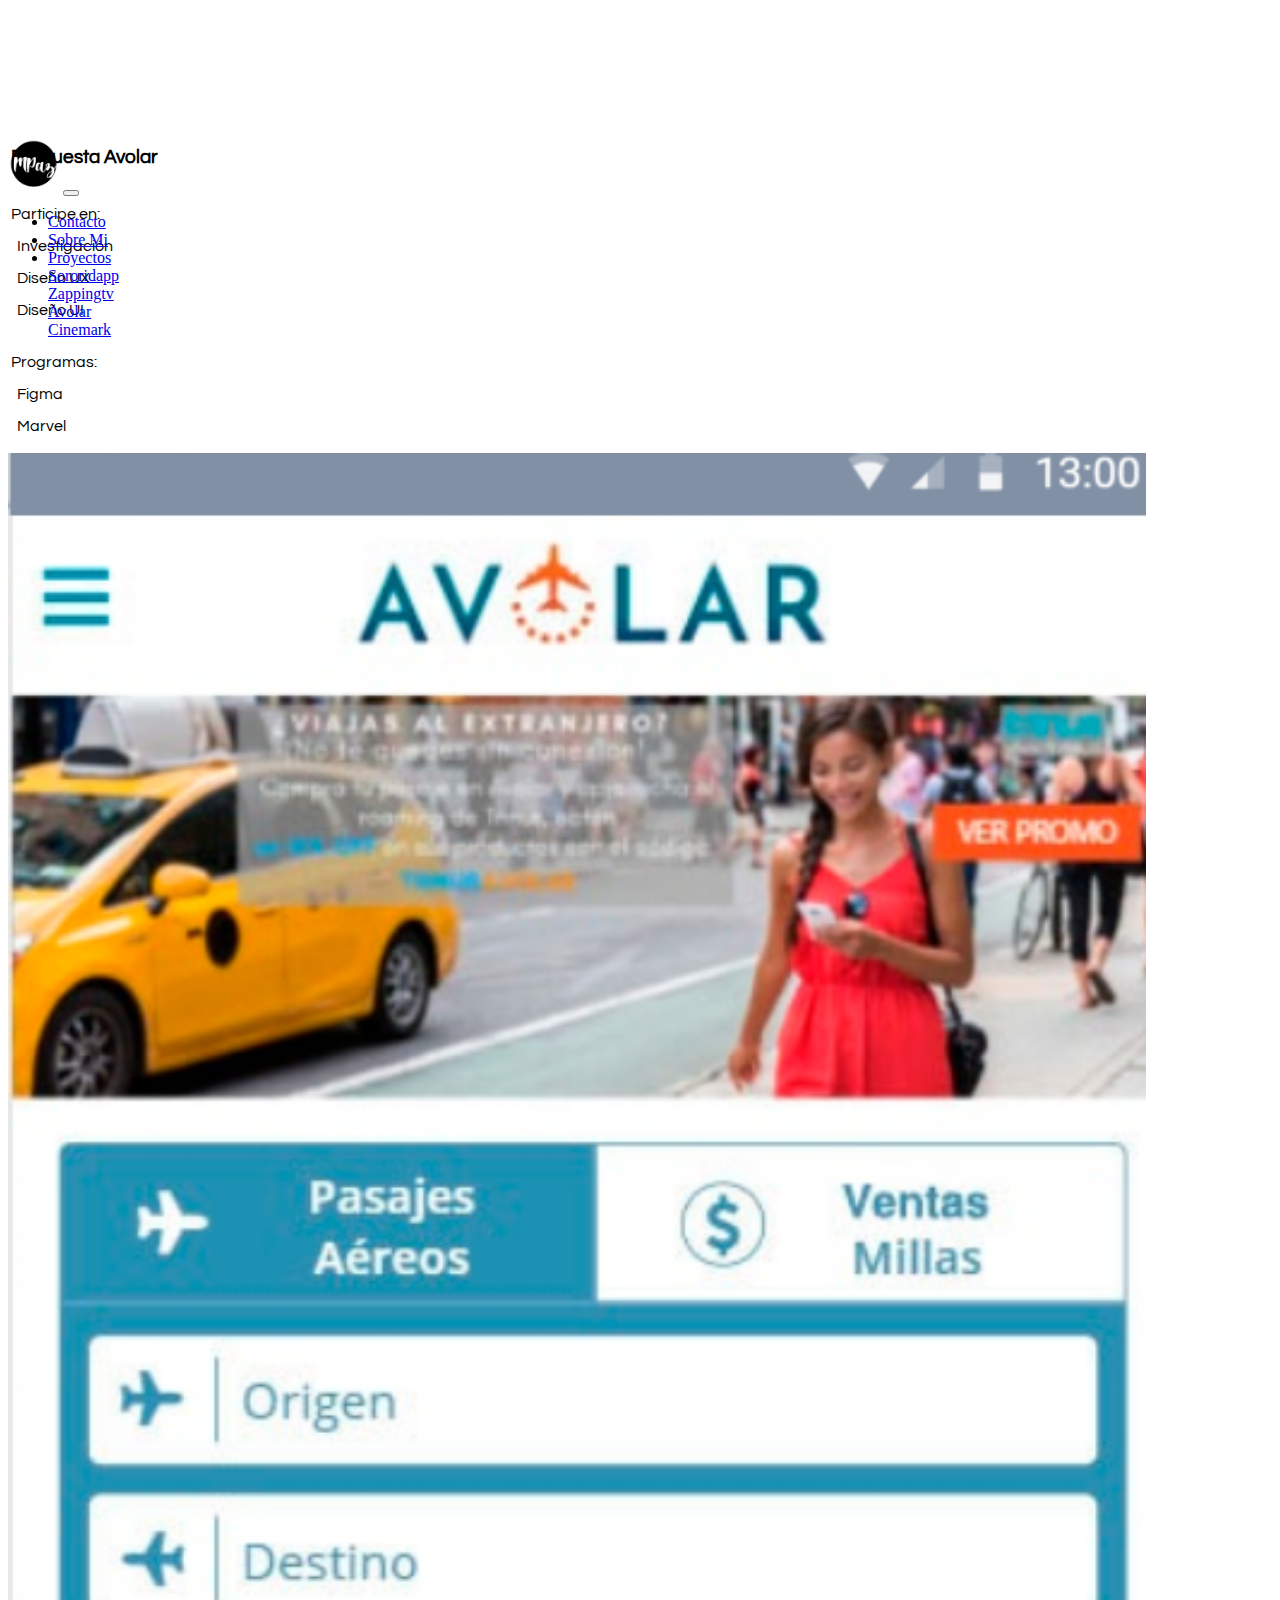
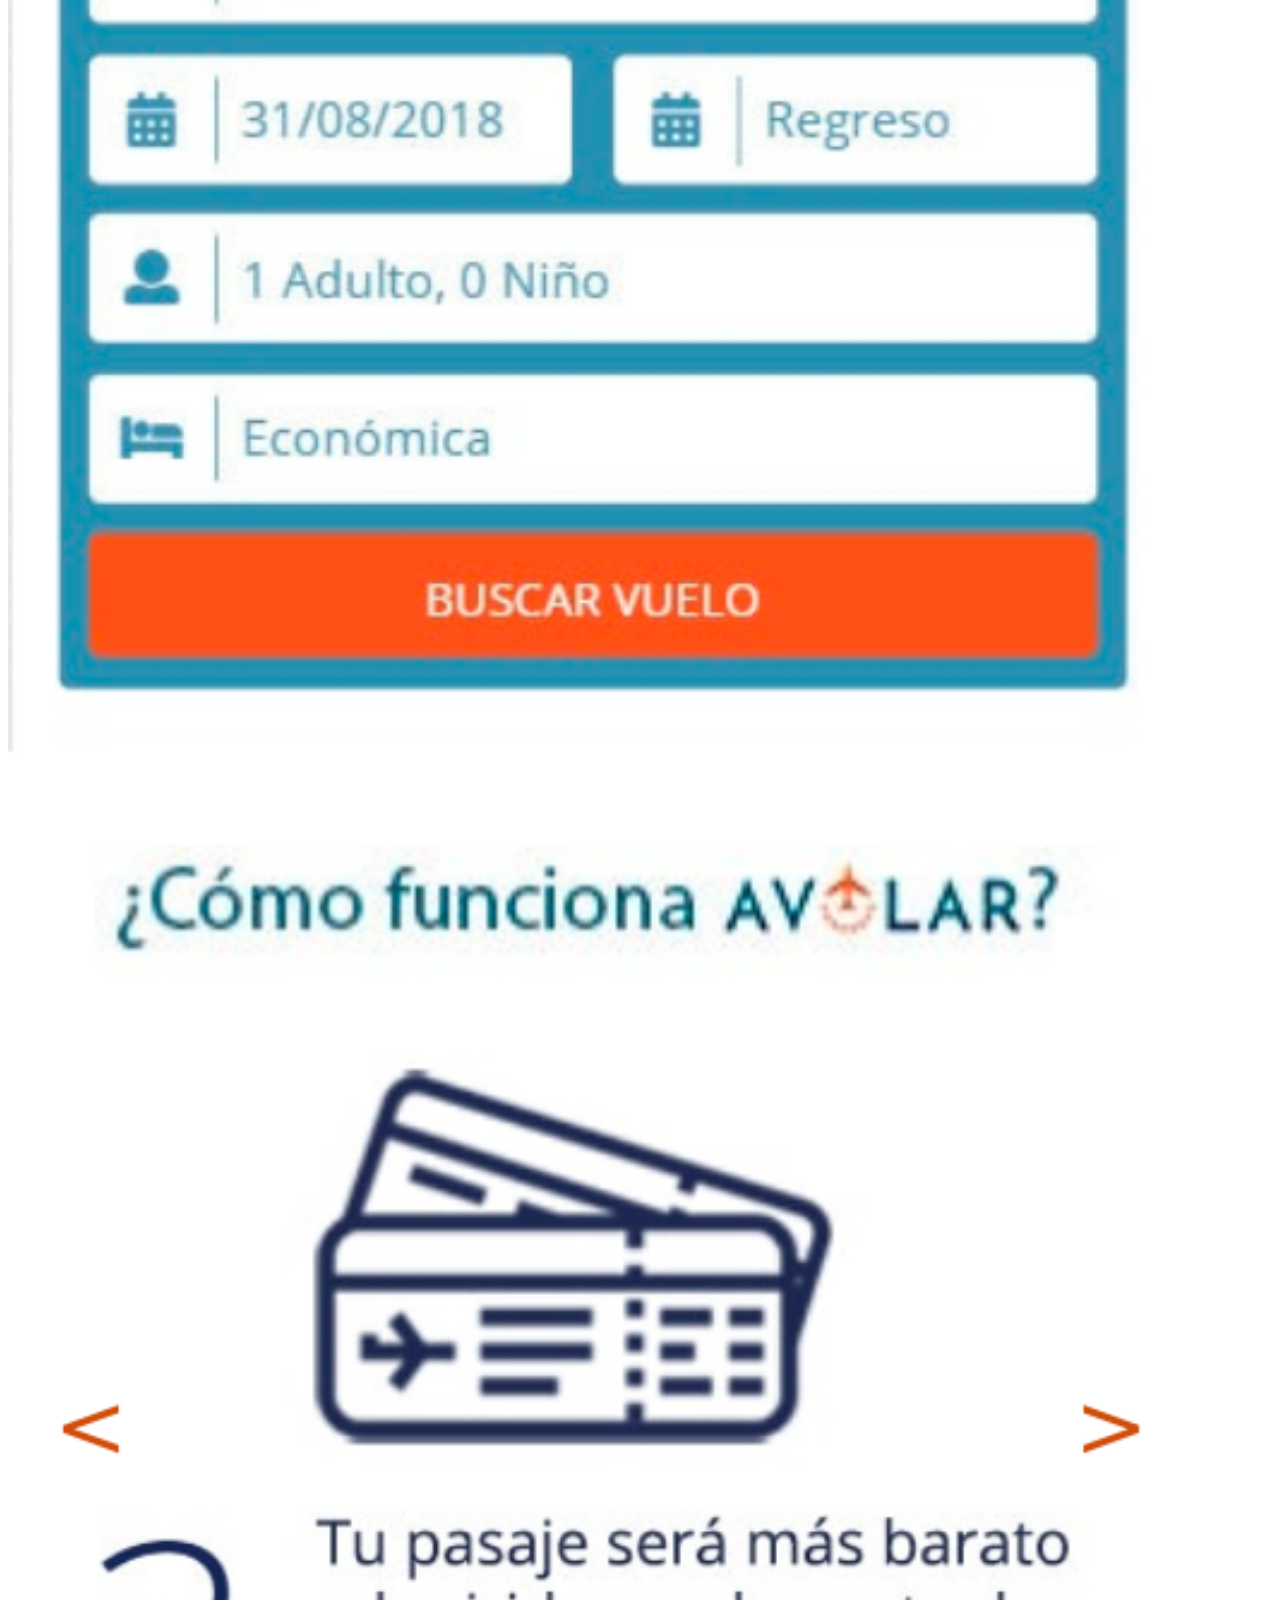
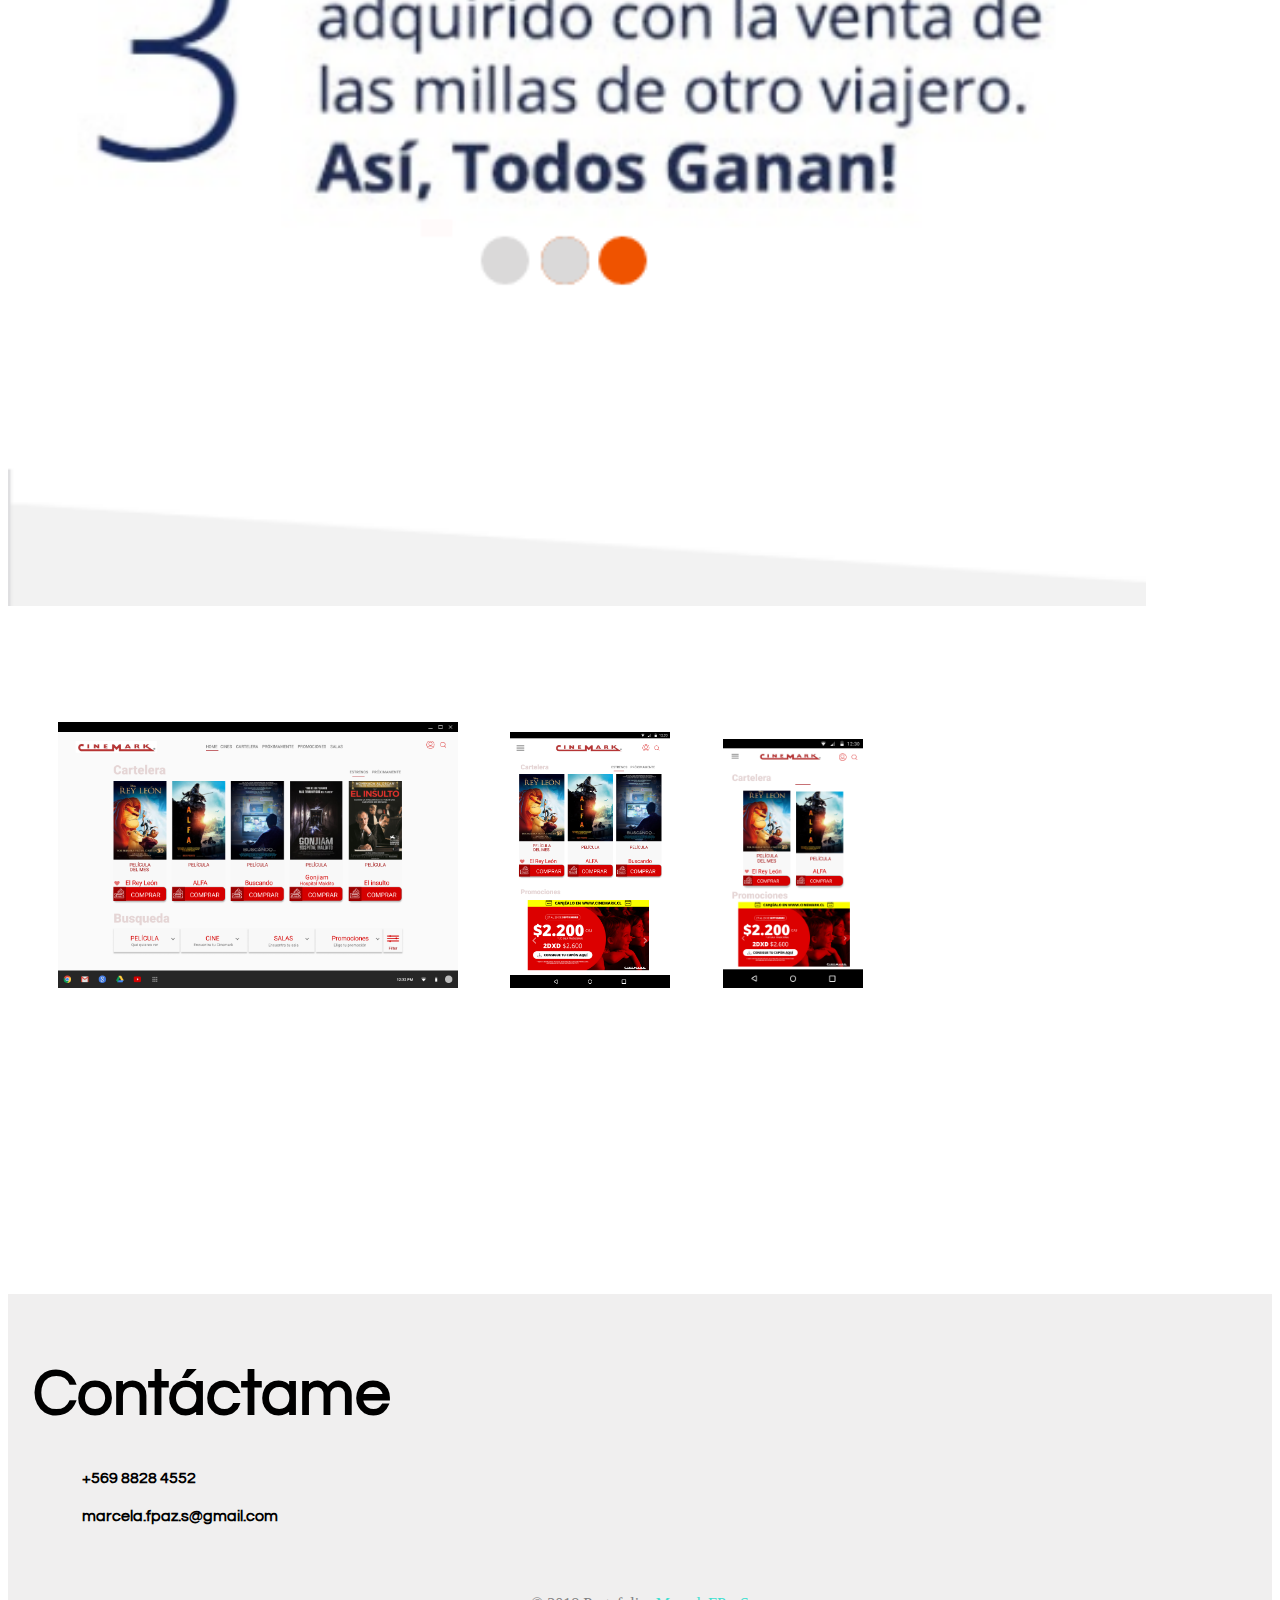
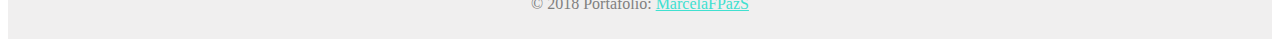
<file: avolar.html>
<!DOCTYPE html>
<html lang="en">
<head>
  <meta charset="UTF-8">
  <meta name="viewport" content="width=device-width, initial-scale=1.0">
  <meta http-equiv="X-UA-Compatible" content="ie=edge">
  <link rel="stylesheet" href="https://stackpath.bootstrapcdn.com/bootstrap/4.1.3/css/bootstrap.min.css" integrity="sha384-MCw98/SFnGE8fJT3GXwEOngsV7Zt27NXFoaoApmYm81iuXoPkFOJwJ8ERdknLPMO" crossorigin="anonymous">
  <link href="https://fonts.googleapis.com/css?family=Questrial" rel="stylesheet">
  <link rel="shortcut icon" href="assets/img/logo.png" />
  <link rel="stylesheet" href="https://use.fontawesome.com/releases/v5.4.1/css/all.css" integrity="sha384-5sAR7xN1Nv6T6+dT2mhtzEpVJvfS3NScPQTrOxhwjIuvcA67KV2R5Jz6kr4abQsz" crossorigin="anonymous">
  <link rel="stylesheet" href="assets/style.css">

  <title>MarcelaPazSalinas</title>
</head>
<body>
  <!-- ==================================================NAVBAR===============================================================-->
   
  <section class="nav">
      <div class="container-fluid">
          <div class="row">
            <div class="col-12 ">
      <nav class="navbar navbar-expand-lg navbar-light bg-light">
        <a href="index.html">  <img class="logo"  src="assets/img/logo.png" alt="logo"></a>
        <a class="navbar-brand" href=""></a>
        <button class="navbar-toggler" type="button" data-toggle="collapse" data-target="#navbarSupportedContent" aria-controls="navbarSupportedContent"
          aria-expanded="false" aria-label="Toggle navigation">
          <span class="navbar-toggler-icon"></span>
        </button>
    
        <div class="collapse navbar-collapse" id="navbarSupportedContent">
          <ul class="navbar-nav mr-auto">
            <li class="nav-item">
              <a class="nav-link" href="#contactame">Contacto</a>
            </li>
            <li class="nav-item">
              <a  href="sobremi.html"class="nav-link">Sobre Mi</a>
            </li>
            <li class="nav-item dropdown">
              <a class="nav-link dropdown-toggle" href="#proyectos" id="navbarDropdown" role="button" data-toggle="dropdown" aria-haspopup="true"
                aria-expanded="false">
                Proyectos
              </a>
              <!-- menu de navegcion  desplegable desde dropdown-->
              <div class="dropdown-menu" aria-labelledby="navbarDropdown">
                  <a href="sororidapp.html"class="dropdown-item">Sororidapp</a>
                  <div class="dropdown-divider"></div>
                  <a href="zappingtv.html"class="dropdown-item">Zappingtv</a>
                  <div class="dropdown-divider"></div>
                  <a href="avolar.html" class="dropdown-item">Avolar</a>
                  <div class="dropdown-divider"></div>
                  <a href="cinemark.html" class="dropdown-item">Cinemark</a>
              </div>
            </li>
          </ul>
        </div>
      </nav>
    </div>
  </div>
</div>
    </section>
 
  <!-- ==================================================IMAGEN===============================================================-->
 

        
  </section>  
  <section class="objetivos">
      <div class="container">
          <div class="row">
            <div class="col-sm">
      <div class=" espacios">
          <table class=" boxone ">
              <tr>
                  <td class="">
                    <h3 class="text"><b> Propuesta Avolar</b></h3>
                    <!--<p class="font-weight-light">Rediseño</p>-->
                  </td>             
                </tr>
          <div>
              <tr>
                  <td class="box">
                    <p class="font-weight-bold" >Participe en:</p>
                    <p class="font-weight-light"> <i class="fas fa-book-reader" style="padding: 2%; color: turquoise"></i> Investigación</p>
                    <p class="font-weight-light"><i class="fas fa-window-restore"style="padding: 2%; color: turquoise"></i>Diseño UX</p>
                    <p class="font-weight-light"><i class="far fa-object-group"style="padding: 2%; color: turquoise"></i></i>Diseño UI</p>
                  </td>
                      
                </tr>
                <tr>
                    <td class="box">
                        <p class="font-weight-bold">Programas:</p>
                        <p class="font-weight-light"><i class="fas fa-pen"style="padding: 2%; color: turquoise"></i>Figma</p>
                        <p class="font-weight-light"><i class="fas fa-pen"style="padding: 2%; color: turquoise"></i>Marvel</p>
                    </td>  
                </tr>
           </div>

          </table>
        </div>
     </div>
     <div class="col-sm">
       <img src="assets/img/home3-11.png" style="width: 90%;;" alt="">
     </div>
   </div>
</div>
</section>  

<!-- carusel imagen-->
 <div class="imgcine">
    <div class="container">
        <div class="row">
          <div class="col-sm">
    <img   alt="Responsive image"style="padding: 2%;"  src="assets/img/Frame 3 (1).png" width="400"/>
    <img  alt="Responsive image"style="padding: 2%;" src="assets/img/Frame 4.png" width="160"/>
    <img  alt="Responsive image"style="padding: 2%;" src="assets/img/Frame 5.png" width="140"/>
  </div>
</div>
</div>
  </div>
<!--Contactame-->
<div class="footerone">
<div class="container"id="contactame">
    <div class="row">
      <div class="col-sm ">
          <h1 class="contacto" style="font-size: 400%;"> Contáctame</h1>
          <h4 class="tituloh " > <i class="fas fa-mobile-alt" style="padding: 2%; color: turquoise"></i>+569 8828 4552</h3>
          <h4 class="tituloh " > <i class="fas fa-envelope" style="padding: 2%; color: turquoise"></i>marcela.fpaz.s@gmail.com</h3>
      </div>
    </div>
  </div>
<div class="container " id="iconos">
    <a href="https://www.linkedin.com/in/marcelapazsalinas/"><i class="fab fa-linkedin" style="color: turquoise; font-size: 200%;" ></i></a>
    <a href="https://github.com/MarcelaFPazS"><i class="fab fa-github-square"style="color: turquoise;font-size: 200%; "></i></a>
</div>
<div class="container">
    <div class="footer-copyright text-center py-3" style="color:grey">© 2018 Portafolio:
        <a href="https://github.com/MarcelaFPazS" style="color:turquoise"> MarcelaFPazS</a>
  </div>
</div>
</div>
  
<script src="assets/apps.js"></script>
<script src="assets/jquery.vide.min.js"></script>
<script src="https://code.jquery.com/jquery-3.3.1.slim.min.js" integrity="sha384-q8i/X+965DzO0rT7abK41JStQIAqVgRVzpbzo5smXKp4YfRvH+8abtTE1Pi6jizo" crossorigin="anonymous"></script>
<script src="https://cdnjs.cloudflare.com/ajax/libs/popper.js/1.14.3/umd/popper.min.js" integrity="sha384-ZMP7rVo3mIykV+2+9J3UJ46jBk0WLaUAdn689aCwoqbBJiSnjAK/l8WvCWPIPm49" crossorigin="anonymous"></script>
<script src="https://stackpath.bootstrapcdn.com/bootstrap/4.1.3/js/bootstrap.min.js" integrity="sha384-ChfqqxuZUCnJSK3+MXmPNIyE6ZbWh2IMqE241rYiqJxyMiZ6OW/JmZQ5stwEULTy" crossorigin="anonymous"></script>
</body>
</html>
</file>
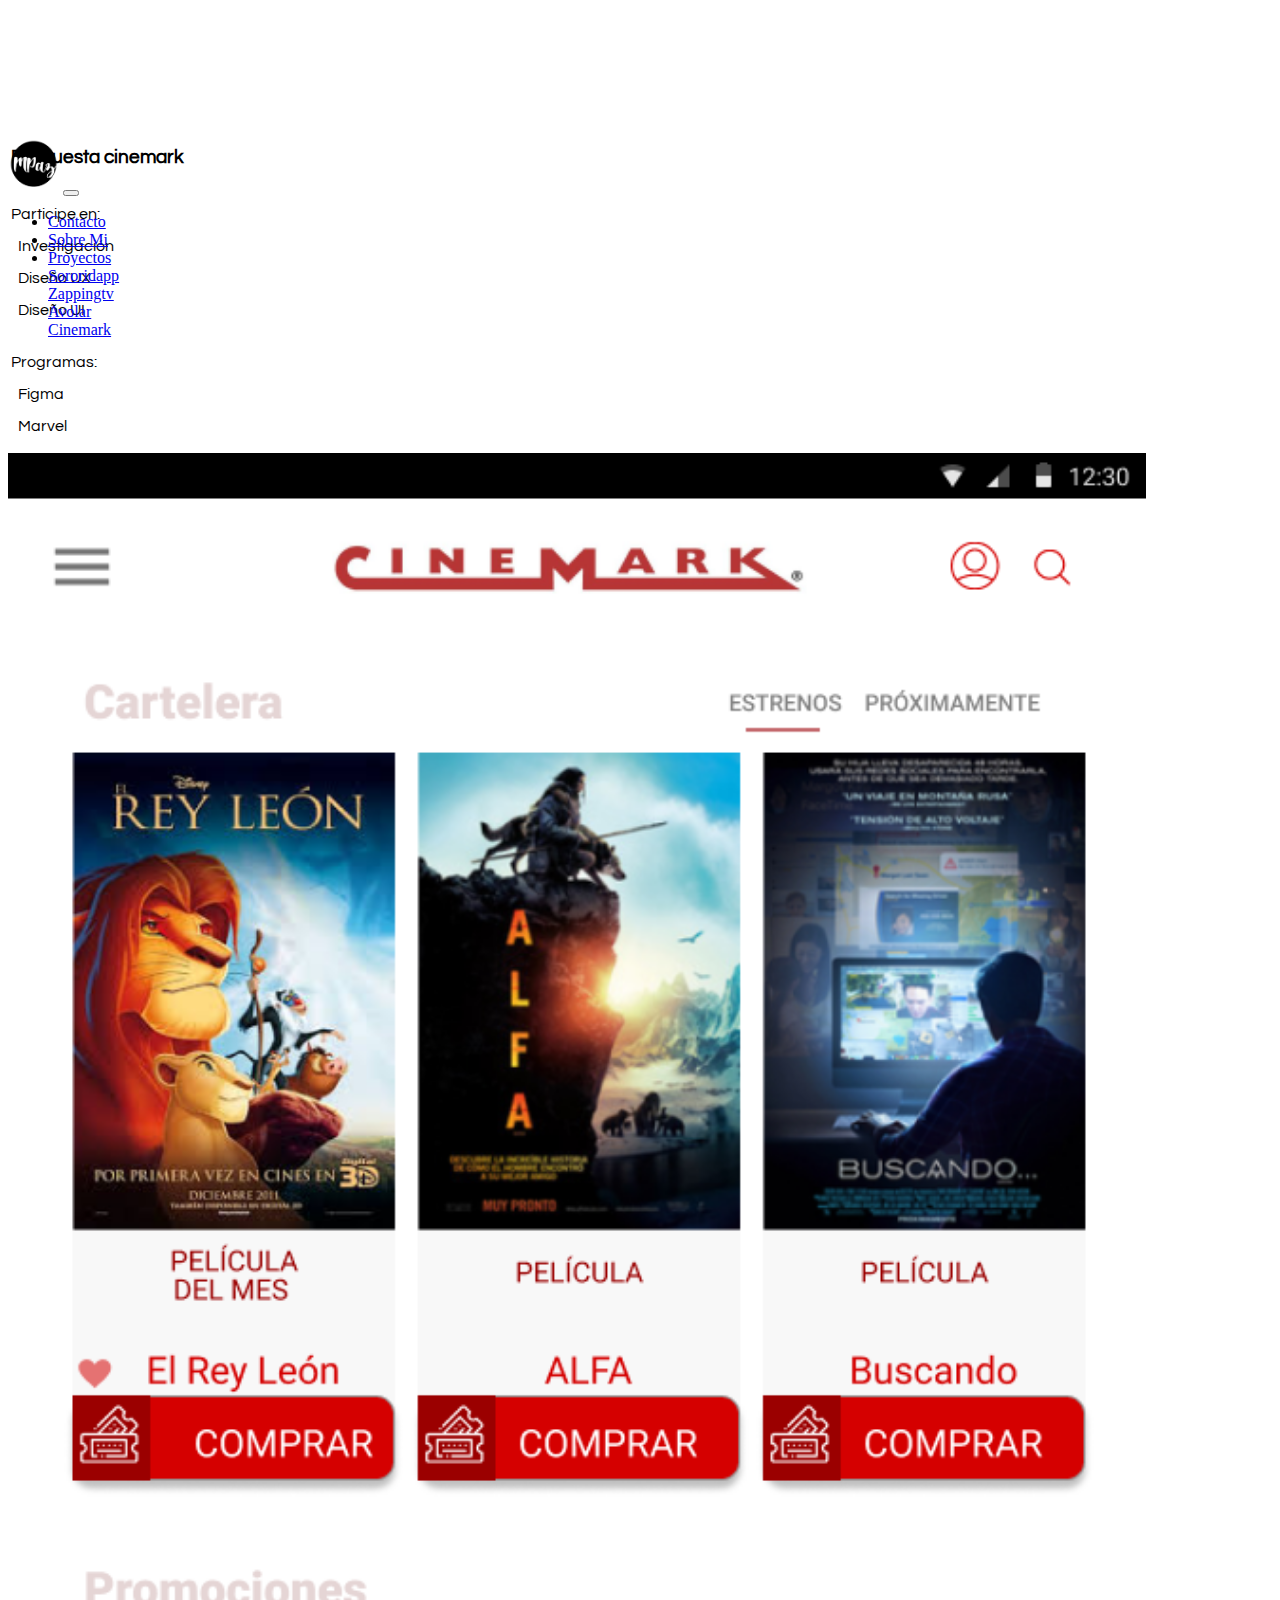
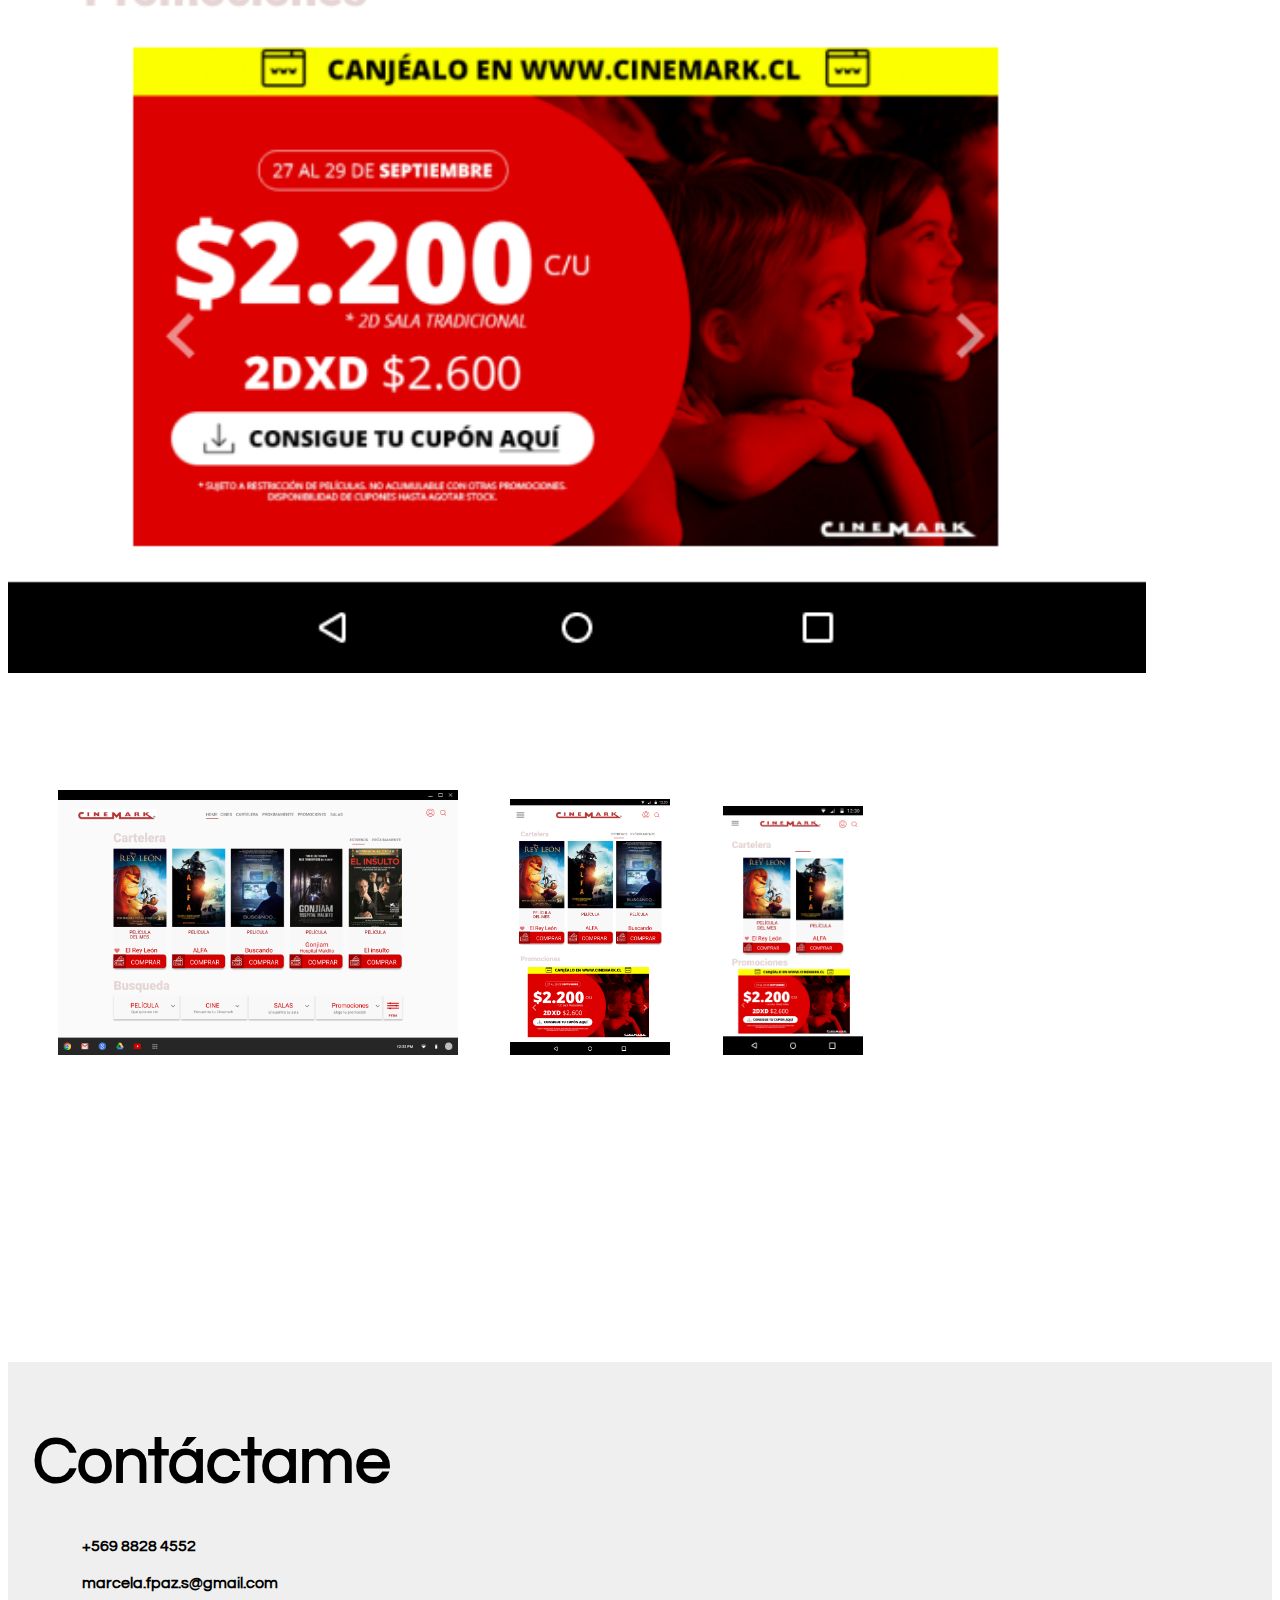
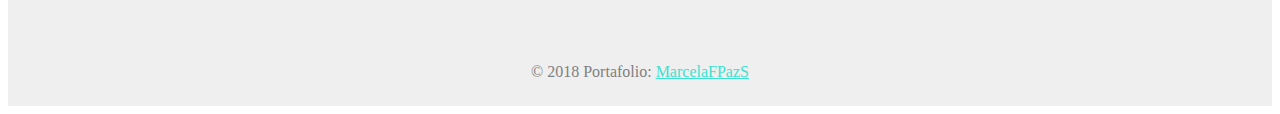
<file: cinemark.html>
<!DOCTYPE html>
<html lang="en">
<head>
  <meta charset="UTF-8">
  <meta name="viewport" content="width=device-width, initial-scale=1.0">
  <meta http-equiv="X-UA-Compatible" content="ie=edge">
  <link rel="stylesheet" href="https://stackpath.bootstrapcdn.com/bootstrap/4.1.3/css/bootstrap.min.css" integrity="sha384-MCw98/SFnGE8fJT3GXwEOngsV7Zt27NXFoaoApmYm81iuXoPkFOJwJ8ERdknLPMO" crossorigin="anonymous">
  <link href="https://fonts.googleapis.com/css?family=Questrial" rel="stylesheet">
  <link rel="shortcut icon" href="assets/img/logo.png" />
  <link rel="stylesheet" href="https://use.fontawesome.com/releases/v5.4.1/css/all.css" integrity="sha384-5sAR7xN1Nv6T6+dT2mhtzEpVJvfS3NScPQTrOxhwjIuvcA67KV2R5Jz6kr4abQsz" crossorigin="anonymous">
  <link rel="stylesheet" href="assets/style.css">

  <title>MarcelaPazSalinas</title>
</head>
<body>
  <!-- ==================================================NAVBAR===============================================================-->
   
  <section class="nav">
      <div class="container-fluid">
          <div class="row">
            <div class="col-12 ">
      <nav class="navbar navbar-expand-lg navbar-light bg-light">
        <a href="index.html">  <img class="logo"  src="assets/img/logo.png" alt="logo"></a>
        <a class="navbar-brand" href=""></a>
        <button class="navbar-toggler" type="button" data-toggle="collapse" data-target="#navbarSupportedContent" aria-controls="navbarSupportedContent"
          aria-expanded="false" aria-label="Toggle navigation">
          <span class="navbar-toggler-icon"></span>
        </button>
    
        <div class="collapse navbar-collapse" id="navbarSupportedContent">
          <ul class="navbar-nav mr-auto">
            <li class="nav-item">
              <a class="nav-link" href="#contactame">Contacto</a>
            </li>
            <li class="nav-item">
              <a  href="sobremi.html"class="nav-link">Sobre Mi</a>
            </li>
            <li class="nav-item dropdown">
              <a class="nav-link dropdown-toggle" href="#proyectos" id="navbarDropdown" role="button" data-toggle="dropdown" aria-haspopup="true"
                aria-expanded="false">
                Proyectos
              </a>
              <!-- menu de navegcion  desplegable desde dropdown-->
              <div class="dropdown-menu" aria-labelledby="navbarDropdown">
                  <a href="sororidapp.html"class="dropdown-item">Sororidapp</a>
                  <div class="dropdown-divider"></div>
                  <a href="zappingtv.html"class="dropdown-item">Zappingtv</a>
                  <div class="dropdown-divider"></div>
                  <a href="avolar.html" class="dropdown-item">Avolar</a>
                  <div class="dropdown-divider"></div>
                  <a href="cinemark.html" class="dropdown-item">Cinemark</a>
              </div>
            </li>
          </ul>
        </div>
      </nav>
    </div>
  </div>
</div>
    </section>
 
  <!-- ==================================================IMAGEN===============================================================-->
 

        
  </section>  
  <section class="objetivos">
      <div class="container">
          <div class="row">
            <div class="col-sm">
      <div class=" espacios">
          <table class=" boxone ">
              <tr>
                  <td class="">
                    <h3 class="text"><b> Propuesta cinemark</b></h3>
                    <!--<p class="font-weight-light">Rediseño</p>-->
                  </td>             
                </tr>
          <div>
              <tr>
                  <td class="box">
                    <p class="font-weight-bold" >Participe en:</p>
                    <p class="font-weight-light"> <i class="fas fa-book-reader" style="padding: 2%; color: turquoise"></i> Investigación</p>
                    <p class="font-weight-light"><i class="fas fa-window-restore"style="padding: 2%; color: turquoise"></i>Diseño UX</p>
                    <p class="font-weight-light"><i class="far fa-object-group"style="padding: 2%; color: turquoise"></i></i>Diseño UI</p>
                  </td>
                      
                </tr>
                <tr>
                    <td class="box">
                        <p class="font-weight-bold">Programas:</p>
                        <p class="font-weight-light"><i class="fas fa-pen"style="padding: 2%; color: turquoise"></i>Figma</p>
                        <p class="font-weight-light"><i class="fas fa-pen"style="padding: 2%; color: turquoise"></i>Marvel</p>
                    </td>  
                </tr>
           </div>

          </table>
        </div>
     </div>
     <div class="col-sm">
       <img src="assets/img/Frame 4.png" style="width: 90%;;" alt="">
     </div>
   </div>
</div>
</section>  

<!-- carusel imagen-->
 <div class="imgcine">
    <div class="container">
        <div class="row">
          <div class="col-sm">
    <img   alt="Responsive image"style="padding: 2%;"  src="assets/img/Frame 3 (1).png" width="400"/>
    <img  alt="Responsive image"style="padding: 2%;" src="assets/img/Frame 4.png" width="160"/>
    <img  alt="Responsive image"style="padding: 2%;" src="assets/img/Frame 5.png" width="140"/>
  </div>
</div>
</div>
  </div>
<!--Contactame-->
<div class="footerone">
<div class="container"id="contactame">
    <div class="row">
      <div class="col-sm ">
          <h1 class="contacto" style="font-size: 400%;"> Contáctame</h1>
          <h4 class="tituloh " > <i class="fas fa-mobile-alt" style="padding: 2%; color: turquoise"></i>+569 8828 4552</h3>
          <h4 class="tituloh " > <i class="fas fa-envelope" style="padding: 2%; color: turquoise"></i>marcela.fpaz.s@gmail.com</h3>
      </div>
    </div>
  </div>
<div class="container " id="iconos">
    <a href="https://www.linkedin.com/in/marcelapazsalinas/"><i class="fab fa-linkedin" style="color: turquoise; font-size: 200%;" ></i></a>
    <a href="https://github.com/MarcelaFPazS"><i class="fab fa-github-square"style="color: turquoise;font-size: 200%; "></i></a>
</div>
<div class="container">
    <div class="footer-copyright text-center py-3" style="color:grey">© 2018 Portafolio:
        <a href="https://github.com/MarcelaFPazS" style="color:turquoise"> MarcelaFPazS</a>
  </div>
</div>
</div>
  
<script src="assets/apps.js"></script>
<script src="assets/jquery.vide.min.js"></script>
<script src="https://code.jquery.com/jquery-3.3.1.slim.min.js" integrity="sha384-q8i/X+965DzO0rT7abK41JStQIAqVgRVzpbzo5smXKp4YfRvH+8abtTE1Pi6jizo" crossorigin="anonymous"></script>
<script src="https://cdnjs.cloudflare.com/ajax/libs/popper.js/1.14.3/umd/popper.min.js" integrity="sha384-ZMP7rVo3mIykV+2+9J3UJ46jBk0WLaUAdn689aCwoqbBJiSnjAK/l8WvCWPIPm49" crossorigin="anonymous"></script>
<script src="https://stackpath.bootstrapcdn.com/bootstrap/4.1.3/js/bootstrap.min.js" integrity="sha384-ChfqqxuZUCnJSK3+MXmPNIyE6ZbWh2IMqE241rYiqJxyMiZ6OW/JmZQ5stwEULTy" crossorigin="anonymous"></script>
</body>
</html>
</file>
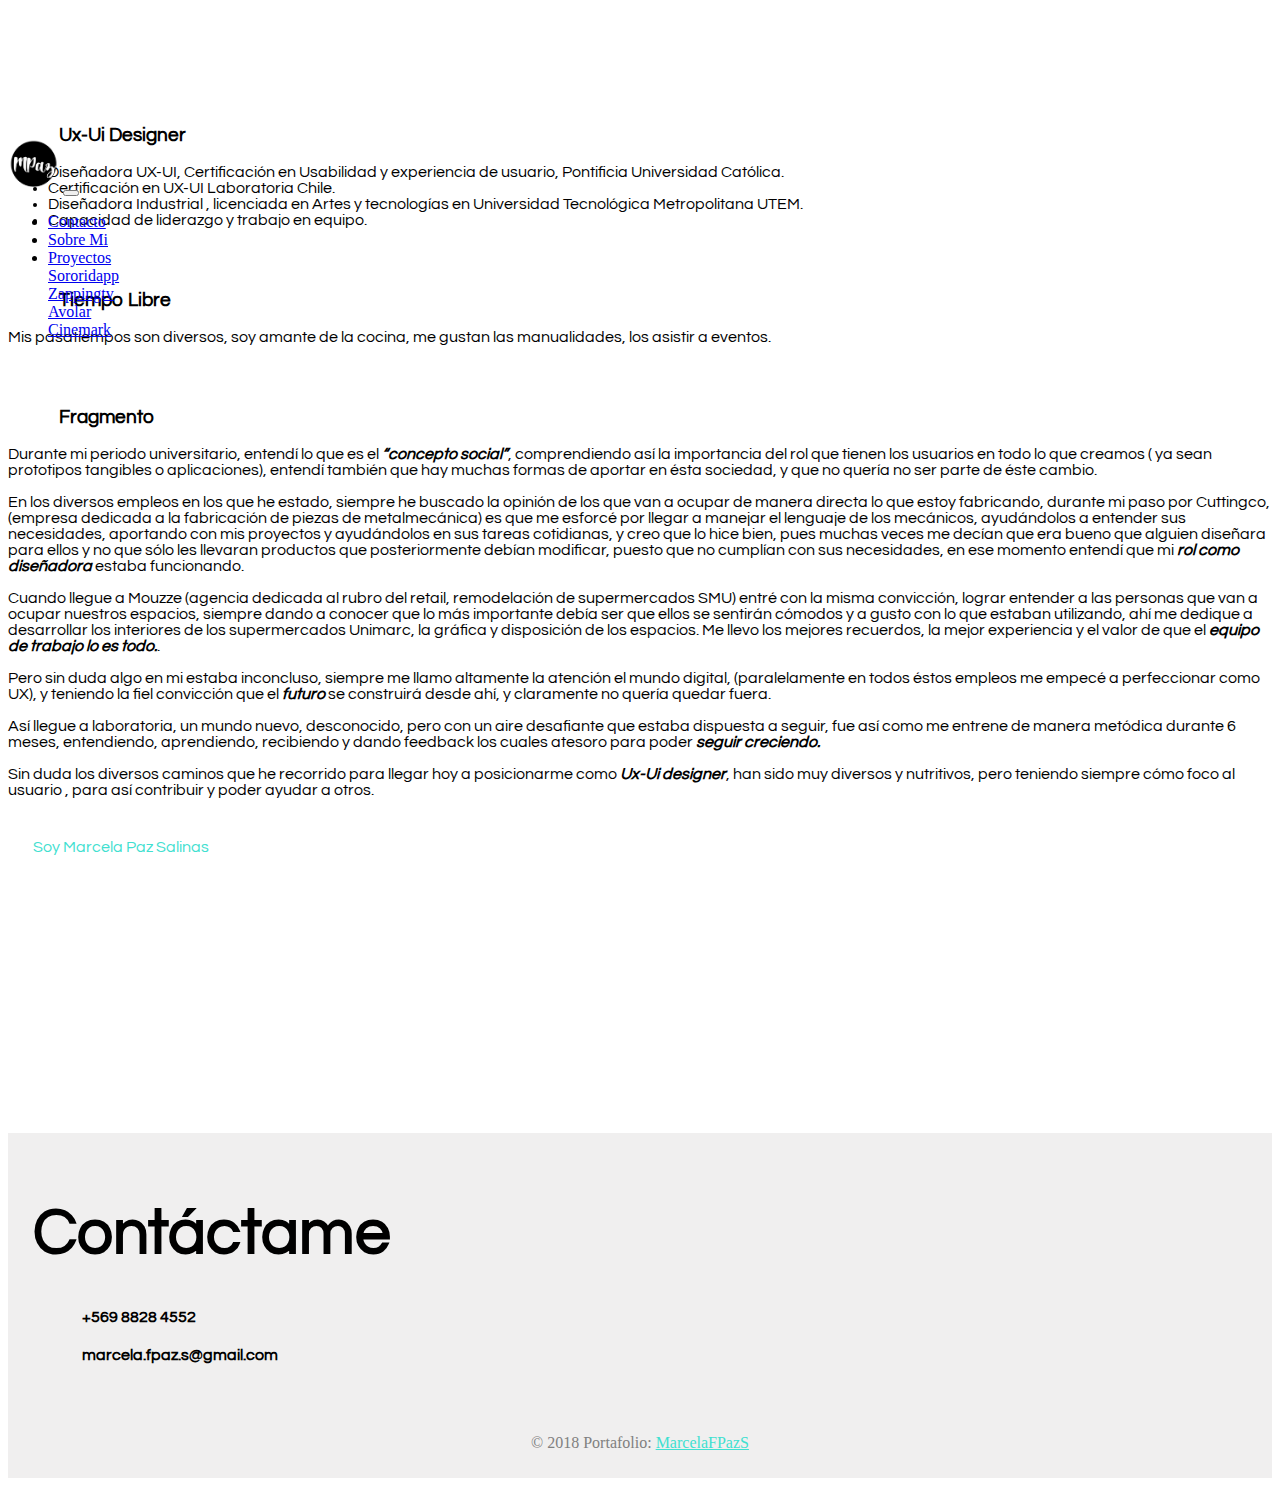
<file: sobremi.html>
<!DOCTYPE html>
<html lang="en">
<head>
  <meta charset="UTF-8">
  <meta name="viewport" content="width=device-width, initial-scale=1.0">
  <meta http-equiv="X-UA-Compatible" content="ie=edge">
  <link rel="stylesheet" href="https://stackpath.bootstrapcdn.com/bootstrap/4.1.3/css/bootstrap.min.css" integrity="sha384-MCw98/SFnGE8fJT3GXwEOngsV7Zt27NXFoaoApmYm81iuXoPkFOJwJ8ERdknLPMO" crossorigin="anonymous">
  <link href="https://fonts.googleapis.com/css?family=Questrial" rel="stylesheet">
  <link rel="shortcut icon" href="assets/img/logo.png" />
  <link rel="stylesheet" href="https://use.fontawesome.com/releases/v5.4.1/css/all.css" integrity="sha384-5sAR7xN1Nv6T6+dT2mhtzEpVJvfS3NScPQTrOxhwjIuvcA67KV2R5Jz6kr4abQsz" crossorigin="anonymous">
  <link rel="stylesheet" href="assets/style.css">

  <title>MarcelaPazSalinas</title>
</head>
<body>
  <!-- ==================================================NAVBAR===============================================================-->
  
  <section class="nav">
      <nav class="navbar navbar-expand-lg navbar-light bg-light">
        <a href="index.html">  <img class="logo"  src="assets/img/logo.png" alt="logo"></a>
        <a class="navbar-brand" href=""></a>
        <button class="navbar-toggler" type="button" data-toggle="collapse" data-target="#navbarSupportedContent" aria-controls="navbarSupportedContent"
          aria-expanded="false" aria-label="Toggle navigation">
          <span class="navbar-toggler-icon"></span>
        </button>
    
        <div class="collapse navbar-collapse" id="navbarSupportedContent">
          <ul class="navbar-nav mr-auto">
            <li class="nav-item">
              <a class="nav-link" href="#contactame">Contacto</a>
            </li>
            <li class="nav-item">
              <a  href="sobremi.html"class="nav-link">Sobre Mi</a>
            </li>
            <li class="nav-item dropdown">
              <a class="nav-link dropdown-toggle" href="#proyectos" id="navbarDropdown" role="button" data-toggle="dropdown" aria-haspopup="true"
                aria-expanded="false">
                Proyectos
              </a>
              <!-- menu de navegcion  desplegable desde dropdown-->
              <div class="dropdown-menu" aria-labelledby="navbarDropdown">
                  <a href="sororidapp.html"class="dropdown-item">Sororidapp</a>
                  <div class="dropdown-divider"></div>
                  <a href="zappingtv.html"class="dropdown-item">Zappingtv</a>
                  <div class="dropdown-divider"></div>
                  <a href="avolar.html" class="dropdown-item">Avolar</a>
                  <div class="dropdown-divider"></div>
                  <a href="cinemark.html" class="dropdown-item">Cinemark</a>
              </div>
            </li>
          </ul>
        </div>
      </nav>
    </section>
    <!-- sobremi-->
    <div class="container">
    <div class="row">
        
        <div class="sobremi">
            <h3 class="texto1-5"><i class="fas fa-window-restore"style="padding: 2%; color: turquoise"></i> Ux-Ui Designer</h3>
                <ul class="lista">
                                      <li>Diseñadora UX-UI, 
                        Certificación en Usabilidad y experiencia de usuario, Pontificia Universidad Católica.</li>
                    <li>Certificación en UX-UI Laboratoria Chile.</li>
                    <li>Diseñadora Industrial , licenciada en Artes y tecnologías en Universidad Tecnológica Metropolitana UTEM.</li>
                    <li>Capacidad de liderazgo y trabajo en equipo. </li>
                  </ul>           
                </div>
        </div>
      </div>
 <!--Tiempo libre-->
 <section class="tiempolibre">
    <div class="container">
        <div class="row">
          <div class="col">
    <div class=" espacios">
        <h3 class="texto1"> <i class="fas fa-heart"style="padding: 2%; color: turquoise"></i>Tiempo Libre</h3>
        <div> 
    <p class="text-justify">
      <p>Mis pasatiempos son diversos, soy amante de la cocina,  me gustan las manualidades, los  asistir a eventos.
        </p>      
        <div>
       <div>
   <div>      
      </section>
 <!--Fragmentos-->     
      <section class="fragmento">
          <div class="container">
              <div class="row">
                <div class="col">
          <div class=" espacios">
              <h3 class="texto1"> <i class="fas fa-file-alt"style="padding: 2%; color: turquoise"></i>Fragmento</h3>
              <div>
          <p class="text-justify">
            <p> Durante mi periodo universitario, entendí lo que es el <strong> <em> “concepto social”</strong></em>, comprendiendo así la importancia del rol que tienen los usuarios en todo lo que creamos ( ya sean prototipos tangibles o aplicaciones), entendí también que hay muchas formas de aportar en ésta sociedad, y que no quería no ser parte de éste cambio.
              </p>
              <p class=" text-justify">En los diversos empleos en los que he estado, siempre he buscado la opinión de los que van a ocupar de manera directa lo que estoy fabricando, durante mi paso por Cuttingco, (empresa dedicada a la fabricación de piezas de metalmecánica) es que me esforcé por llegar a manejar el lenguaje de los mecánicos, ayudándolos a entender sus necesidades, aportando con mis proyectos y ayudándolos en sus tareas cotidianas, y creo que lo hice bien, pues muchas veces me decían que era bueno que alguien diseñara para ellos y no que sólo les llevaran productos que posteriormente debían modificar, puesto que no cumplían con sus necesidades, en ese momento entendí que mi <strong> <em>rol como diseñadora</em></strong> estaba funcionando.
              </p>
              <p> Cuando llegue a Mouzze (agencia dedicada al rubro del retail, remodelación de supermercados SMU) entré con la misma convicción, lograr entender a las personas que van a ocupar nuestros espacios, siempre dando a conocer que lo más importante debía ser que ellos se sentirán cómodos y a gusto con lo que estaban utilizando, ahí me dedique a desarrollar los interiores de los supermercados Unimarc, la gráfica y disposición de los espacios. Me llevo los mejores recuerdos, la mejor experiencia y el valor de que el <strong><em>equipo de trabajo lo es todo.</em></strong>.
              </p>
              <p class="text-justify">Pero sin duda algo en mi estaba inconcluso, siempre me llamo altamente la atención el mundo digital, (paralelamente en todos éstos empleos me empecé a perfeccionar como UX), y teniendo la fiel convicción que el <strong><em>futuro</em></strong> se construirá desde ahí, y claramente no quería quedar fuera.</p>
              <p class ="text-justify">Así llegue a laboratoria, un mundo nuevo, desconocido, pero con un aire desafiante que estaba dispuesta a seguir, fue así como me entrene de manera metódica durante 6 meses, entendiendo, aprendiendo, recibiendo y dando feedback los cuales atesoro para poder <strong><em>seguir creciendo.</em></strong> 
              </p>
              <p class= "text-justify">Sin duda los diversos caminos que he recorrido para llegar hoy a posicionarme como <strong><em> Ux-Ui designer</em></strong>, han sido muy diversos y nutritivos, pero teniendo siempre cómo foco al usuario , para así contribuir y poder ayudar a otros. 
              </p>
              <p class="font-weight-light"style="padding: 2%; color: turquoise"> Soy Marcela Paz Salinas</p>
              <div>
             <div>
         <div>      
            </section>
<!--Contactame-->
<div class="footerone">
<div class="container"id="contactame">
    <div class="row">
      <div class="col-12 col-md-8">
          <h1 class="contacto" style="font-size: 400%;"> Contáctame</h1>
          <h4 class="tituloh " > <i class="fas fa-mobile-alt" style="padding: 2%; color: turquoise"></i>+569 8828 4552</h3>
          <h4 class="tituloh " > <i class="fas fa-envelope" style="padding: 2%; color: turquoise"></i>marcela.fpaz.s@gmail.com</h3>
      </div>
    </div>
  </div>
<div class="container " id="iconos">
    <a href="https://www.linkedin.com/in/marcelapazsalinas/"><i class="fab fa-linkedin" style="color: turquoise; font-size: 200%;" ></i></a>
    <a href="https://github.com/MarcelaFPazS"><i class="fab fa-github-square"style="color: turquoise;font-size: 200%; "></i></a>
</div>
<div class="container">
    <div class="footer-copyright text-center py-3" style="color:grey">© 2018 Portafolio:
        <a href="https://github.com/MarcelaFPazS" style="color:turquoise"> MarcelaFPazS</a>
  </div>
</div>
</div>
  
<script src="assets/apps.js"></script>
<script src="assets/jquery.vide.min.js"></script>
<script src="https://code.jquery.com/jquery-3.3.1.slim.min.js" integrity="sha384-q8i/X+965DzO0rT7abK41JStQIAqVgRVzpbzo5smXKp4YfRvH+8abtTE1Pi6jizo" crossorigin="anonymous"></script>
<script src="https://cdnjs.cloudflare.com/ajax/libs/popper.js/1.14.3/umd/popper.min.js" integrity="sha384-ZMP7rVo3mIykV+2+9J3UJ46jBk0WLaUAdn689aCwoqbBJiSnjAK/l8WvCWPIPm49" crossorigin="anonymous"></script>
<script src="https://stackpath.bootstrapcdn.com/bootstrap/4.1.3/js/bootstrap.min.js" integrity="sha384-ChfqqxuZUCnJSK3+MXmPNIyE6ZbWh2IMqE241rYiqJxyMiZ6OW/JmZQ5stwEULTy" crossorigin="anonymous"></script>
</body>
</html>
</file>
<file: assets/style.css>
/* navbar*/
.navbarbackgroun{
  background-image: url(../assets/img/imgmia2.jpg);
  background-size: cover;
  background-position: center;
}
.logo{
    width: 4%;
    contain: center;
    text-align: center;
    margin-top: 1%;
    margin-bottom: 0%;
}
.navbar-light{
  background-color:transparent!important;
  background-size: cover;
  background-position: top; 
  width: 100%;
  position: absolute;
}
.btn {
  position: relative;
  background-size: cover;
}
/*boton arriba de img*/
.contenedor{
  position: relative;
  display: inline-block;
  
}
.centrado{
  position: absolute;
  top: 60%;
  left: 20%;
  transform: translate(-50%, -50%);
}
.centrado2{
  position: absolute;
  top: 80%;
  left: 10%;
  transform: translate(-50%, -50%);
}
.centrado3{
  position: absolute;
  top: 150%;
  left: 80%;
  transform: translate(-50%, -50%);
  font-family: 'Questrial', sans-serif;
  font-size: 400%;
}
.name{
  font-family: 'Questrial', sans-serif;
  color: black;
}
.nameone{
  font-family: 'Questrial', sans-serif;
  color: black;
  
}
.contenedor{
background: linear-gradient(#f69d3c, #3f87a6);
 }
.centrado4{
  position: absolute;
  top: 120%;
  left: 20%;
  color: black;

  padding: 1.5%;
}
.centrado5{
  position: absolute;
  top: 140%;
  left: 20%;
  color: black;
  padding: 1.5%;
}
.centrado6{
  position: absolute;
  top: 166%;
  left: 20%;
  color: black;

  padding: 1.5%;
}

.tituloh{
  font-family: 'Questrial', sans-serif;
  color: black;
  top: 200%;
  
}
.parrafoh{
  font-family: 'Questrial', sans-serif;
  color: black;

}
.titulop{
  font-family: 'Questrial', sans-serif;
  color: black;
  top: 250%;
}
/*seccion habilidades*/
.name1{
font-size: 100%;
}
.nametwo{
 font-size: 100%;
}
/*sección mis proyectos*/
.centrado7{
  position: absolute;
  top: 186%;
  left: 20%;
  color: black;
  border-top-style: dashed;
  border-right-style: dashed;
  border-bottom-style: dashed;
  border-left-style: dashed;
  padding: 1.5%;
}

.name2{
  font-family: 'Questrial', sans-serif;
  color: white;
}
/*proyectos*/
.card-group{
  top: 200%;
}
/* proyectos*/
@import url(https://fonts.googleapis.com/css?family=Raleway:400,800);
figure.snip1091 {
  font-family: 'Raleway', Arial, sans-serif;
  position: relative;
  display: inline-block;
  margin: 10px 5px;
  min-width: 220px;
  max-width: 310px;
  max-height: 310px;
  width: 100%;
  overflow: hidden;
  text-align: center;
  background: #000000;
  box-shadow: 0 0 5px rgba(0, 0, 0, 0.15);
}

figure.snip1091 * {
  -webkit-transition: all 0.35s ease-in-out;
  transition: all 0.35s ease-in-out;
}

figure.snip1091 img {
  opacity: 0.25;
  max-width: 100%;
  position: relative;
  top: 0;
  left: 0;
}

figure.snip1091 figcaption {
  position: absolute;
  top: 50%;
  left: 30px;
  right: 30px;
  -webkit-transform: rotate(0deg) translateY(-50%) scale(1);
  transform: rotate(0deg) translateY(-50%) scale(1);
  -webkit-transform-origin: center 0;
  transform-origin: center 0;
}

figure.snip1091 figcaption h2 {
  top: 50%;
  letter-spacing: -1px;
  color: #ffffff;
  text-transform: uppercase;
  padding: 10px 0;
  margin: 0;
  font-weight: 400;
}

figure.snip1091 figcaption h2 span {
  font-weight: 800;
}

figure.snip1091 figcaption:before,
figure.snip1091 figcaption:after {
  background-color: rgba(255, 255, 255, 0.8);
  width: 100%;
  height: 2px;
  position: absolute;
  content: "";
  display: block;
  -webkit-transition: all 0.35s ease-in-out;
  transition: all 0.35s ease-in-out;
}

figure.snip1091 figcaption:before {
  left: 0;
  top: 0;
}

figure.snip1091 figcaption:after {
  bottom: 0;
  right: 0;
}

figure.snip1091.blue {
  background: #091b27;
}

figure.snip1091.red {
  background: #2e0e0a;
}

figure.snip1091.yellow {
  background: #4f3204;
}

figure.snip1091.green {
  background: #061c10;
}

figure.snip1091.navy {
  background: #000000;
}

figure.snip1091 a {
  left: 0;
  right: 0;
  top: 0;
  bottom: 0;
  position: absolute;
}

figure.snip1091:hover img,
figure.snip1091.hover img {
  opacity: 1;
}

figure.snip1091:hover figcaption,
figure.snip1091.hover figcaption {
  -webkit-transform: rotate(-45deg) translateY(-50%) scale(0.9);
  transform: rotate(-45deg) translateY(-50%) scale(0.9);
}

figure.snip1091:hover figcaption:before,
figure.snip1091.hover figcaption:before,
figure.snip1091:hover figcaption:after,
figure.snip1091.hover figcaption:after {
  width: 200%;
}
/* modificacionproyecto*/
.contenedor3{
  padding: 3%;
  margin-top: 10%;
  font-family: 'Questrial', sans-serif;
}
.proyecto{
    font-family: 'Questrial', sans-serif;
    color: white;
  
}
/*footer*/
.footer{
  margin-top: 20%;
  text-align: center;
}
.footer-copyright{
  text-align: center;
  padding: 2%;
}
#iconos{
  text-align: center;
}
.contacto{
  font-family: 'Questrial', sans-serif;
  
}
#contactame{
  padding: 2%;
  margin-top: 20%;
}
.footerone{
  background-color: rgb(240, 239, 239);
}
/*objetivos*/

/*CINMERAK*/
.objetivos{
  margin-top: 10%;
}
.boxone{
  font-family: 'Questrial', sans-serif;
}

.carousel-item{
  height: 350px;
} 
.carousel-item img{
  height: 350px;
}
.imgcine{
  padding: 2%;
  margin-top: 5%;
 
}
/*SOBREMI*/
.perfil{
  margin-top: 10%;
}
.sobremi{
  margin-top: 10%;
  font-family: 'Questrial', sans-serif;
}
.fragmento{
  margin-top: 5%;
  font-family: 'Questrial', sans-serif;
}
.tiempolibre{
  margin-top: 5%;
  font-family: 'Questrial', sans-serif;
}
/*
.boxone{
  border-top: 2px solid turquoise;
  border-right: 2px solid turquoise;
  border-bottom: 2px solid turquoise;
  border-left: 2px solid turquoise;
}
.box{
  border-top: 1px solid gray;
  border-right: 1px solid gray;
  border-bottom: 1px solid gray;
  border-left: 1px solid gray;
}*/
.font-weight-light{
  margin-top: 1%;
}
/* responsive*/
@media (max-width: 850px) { /* visto desde el galaxi 5s 360x640*/
  .btn {
    position: relative;
    background-size: cover;
    font-size: 60%;
  }
  /*boton arriba de img*/
  .contenedor{
    position: relative;
    display: inline-block;
    
  }
  .centrado{
    position: absolute;
    top: 15%;
    left: 30%;
    transform: translate(-50%, -50%);
  }
  .centrado2{
    position: absolute;
    top: 20%;
    left: 20%;
    transform: translate(-50%, -50%);
  }
  .centrado3{
    position: absolute;
    top: 20%;
    left: 20%;
    transform: translate(-50%, -50%);
  }
  .logo{
    width: 8%;
    contain: center;
    text-align: center;
    margin-top: 1%;
    margin-bottom: 0%;
}
.name{
  font-family: 'Questrial', sans-serif;
  color: white;
  font-size: 80%;
}
.nameone{
  font-family: 'Questrial', sans-serif;
  color: white;
  font-size: 80%;
}
.centrado3{
  position: absolute;
  top: 40%;
  left: 40%;
  transform: translate(-50%, -50%);
  color: black
}
.name1{
  font-family: 'Questrial', sans-serif;
  color: black;
  font-size: 50%;
  text-align: center;
}
.nametwo{
  font-family: 'Questrial', sans-serif;
  color: black;
  font-size: 50%;
  text-align: center;
}
/*seccion habilidades*/
.centrado4{
  position: absolute;
  top: 50%;
  left: 10%;
  color: black;
  padding: 1.5%;
}
.centrado5{
  position: absolute;
  top: 70%;
  left: 10%;
  color: black;
  padding: 1.5%;
}
.centrado6{
  position: absolute;
  top: 100%;
  left: 10%;
  color: black;
  padding: 1.5%;
}

.contacto{
  font-family: 'Questrial', sans-serif;
  font-size: 80%;
}
  }
</file>
